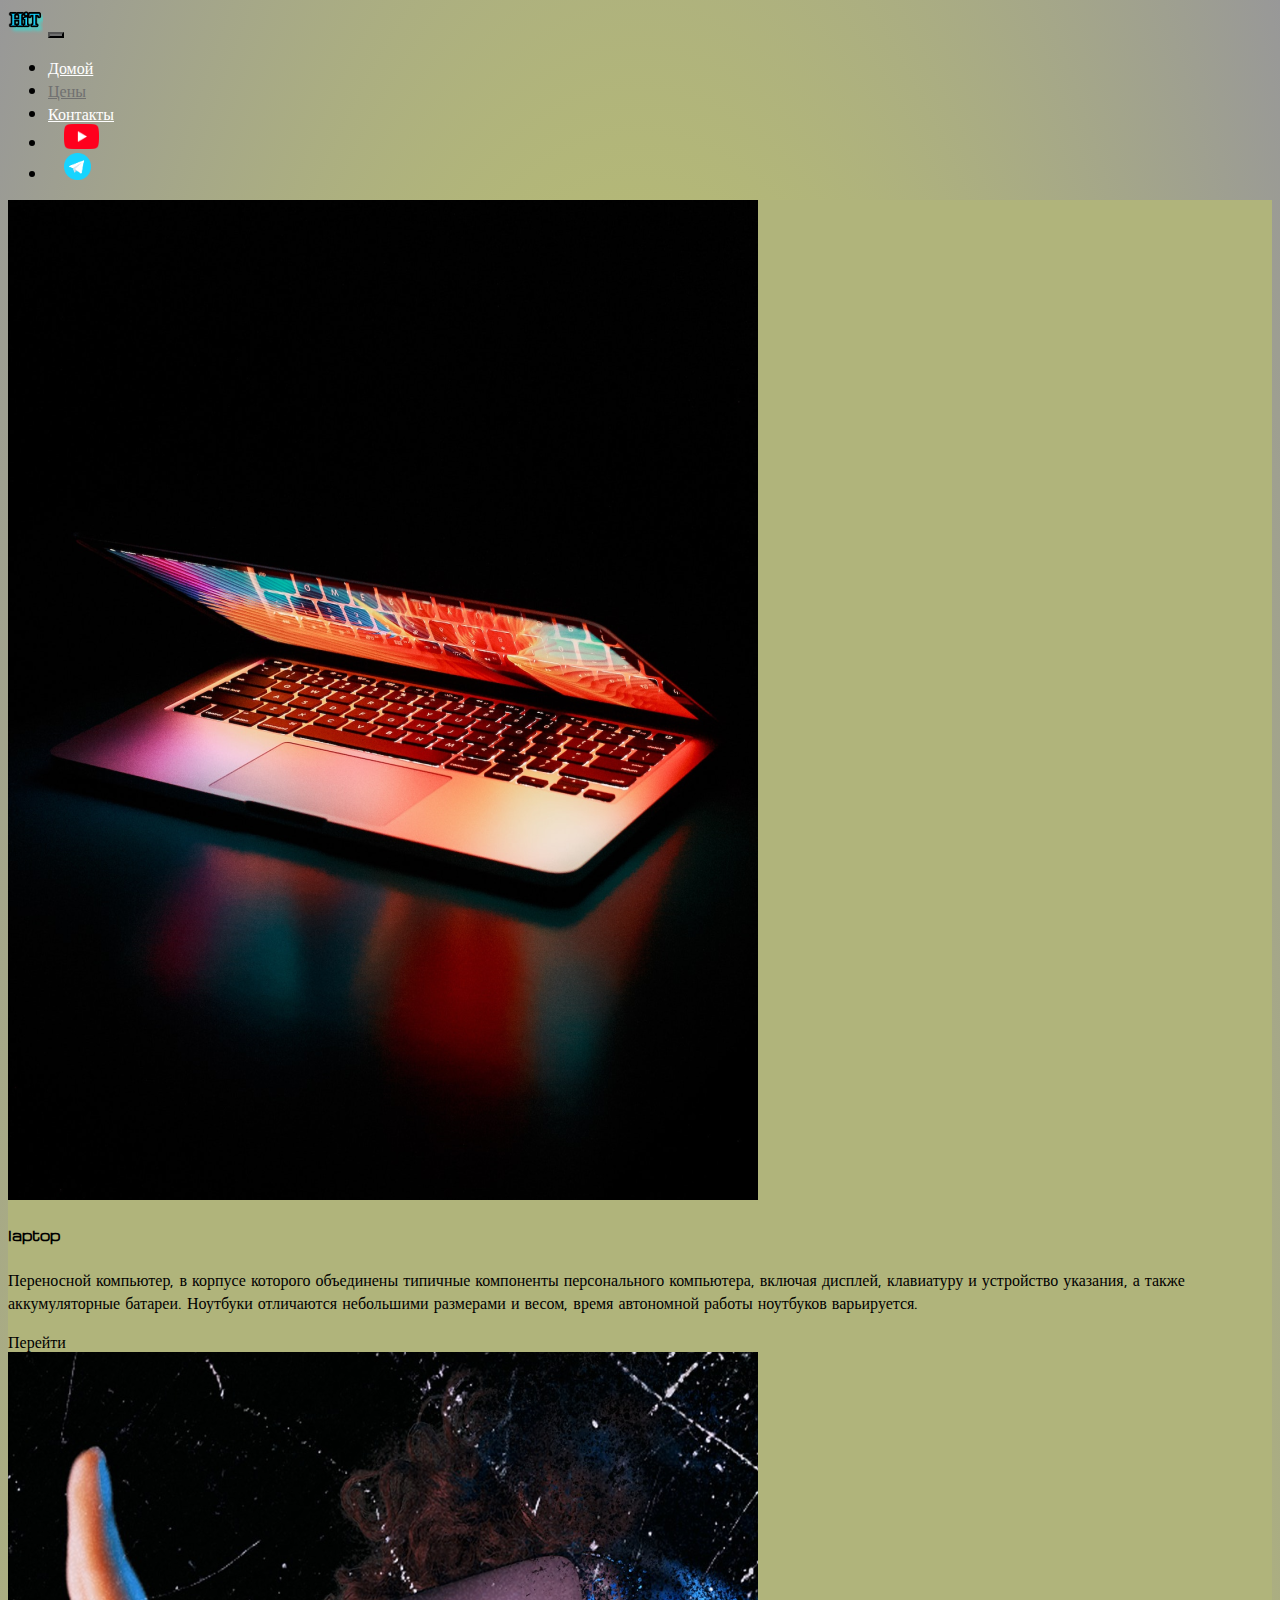
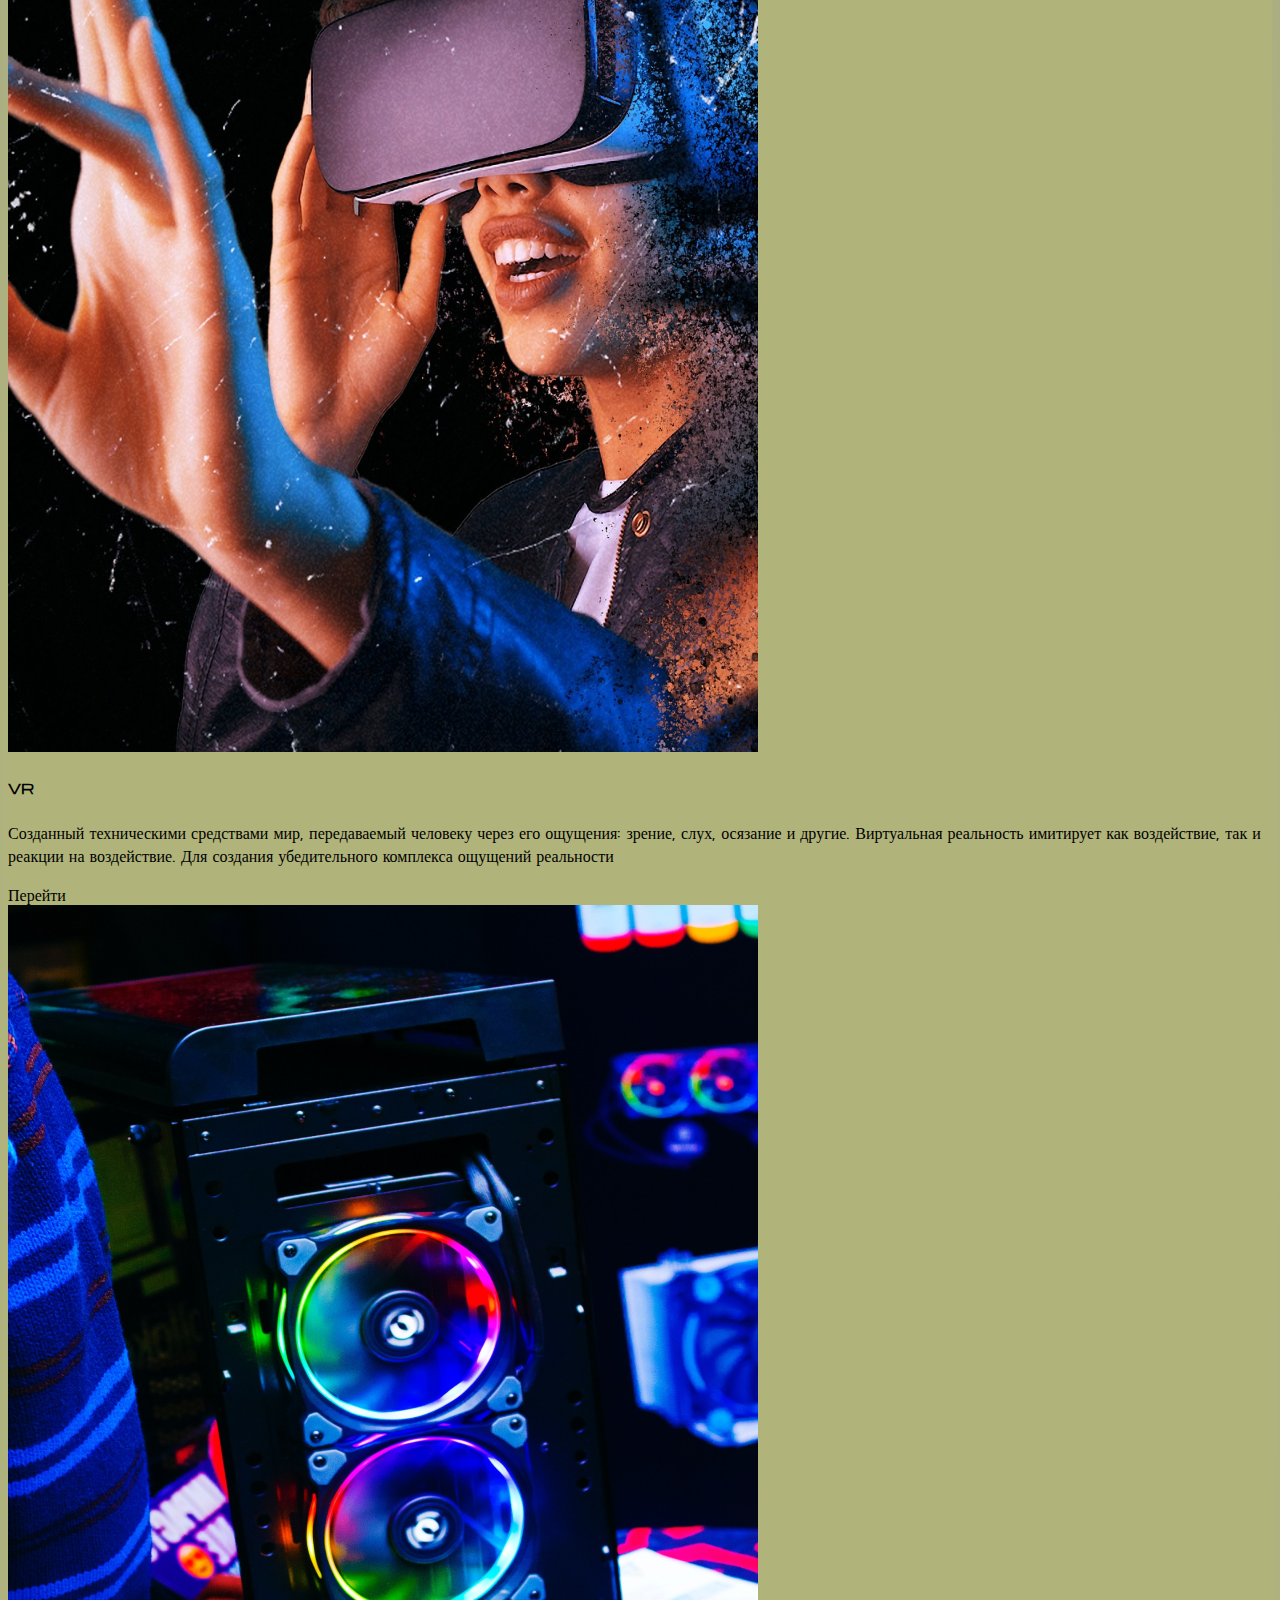
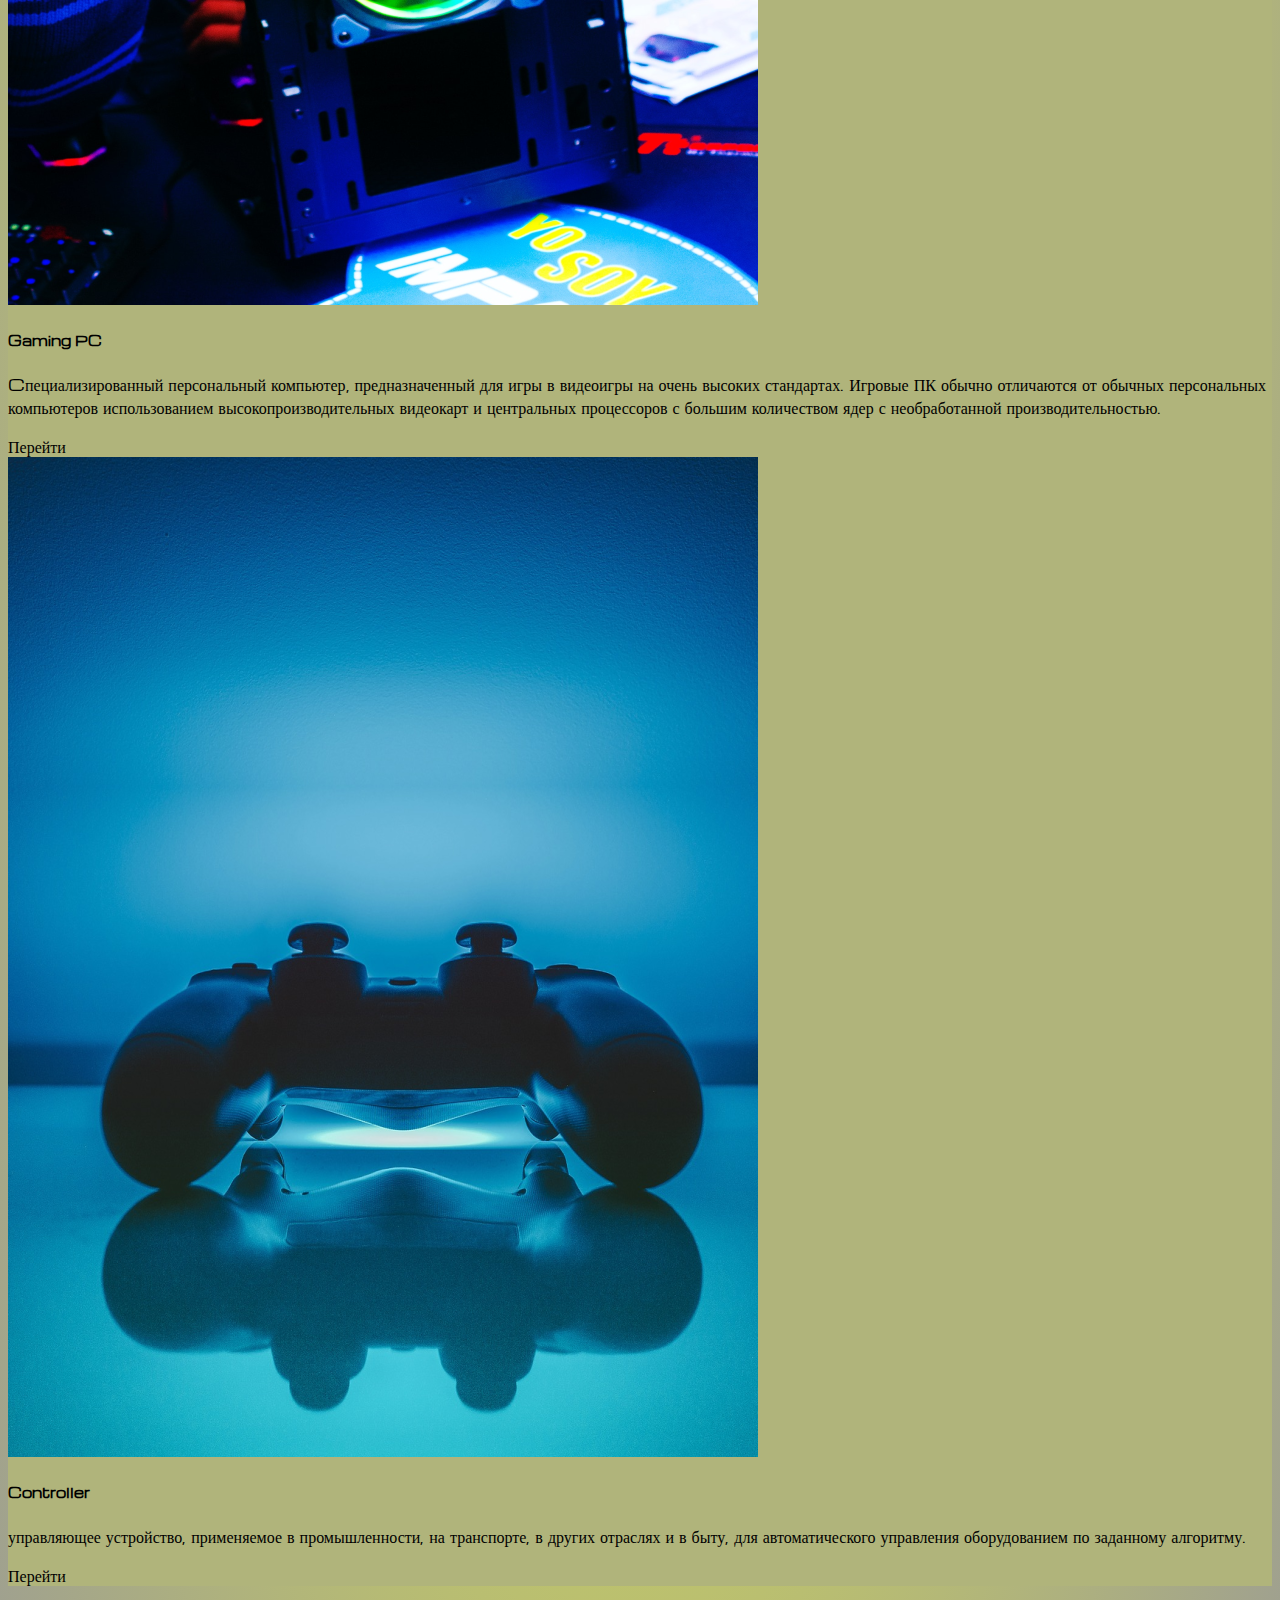
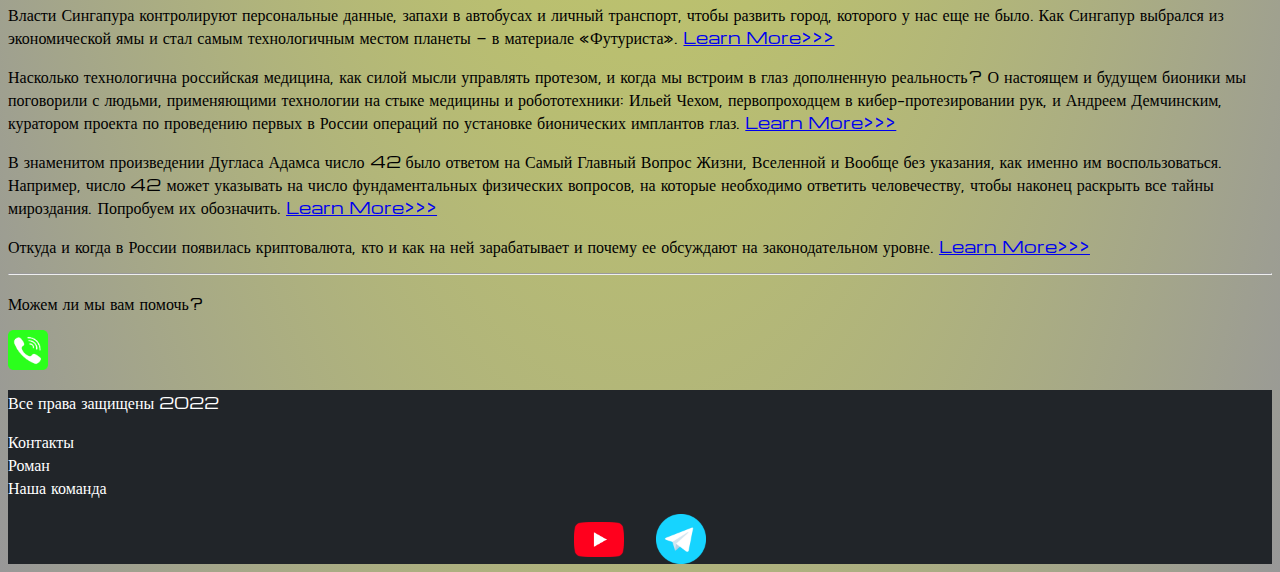
<file: pricing.html>
<!DOCTYPE html>
<html lang="en">

<head>
    <meta charset="UTF-8" />
    <meta http-equiv="X-UA-Compatible" content="IE=edge" />
    <meta name="viewport" content="width=device-width, initial-scale=1.0" />
    <title>Мой второй сайт</title>
    <link href="https://cdn.jsdelivr.net/npm/bootstrap@5.3.0-alpha1/dist/css/bootstrap.min.css" rel="stylesheet"
        integrity="sha384-GLhlTQ8iRABdZLl6O3oVMWSktQOp6b7In1Zl3/Jr59b6EGGoI1aFkw7cmDA6j6gD" crossorigin="anonymous">
    <!--  -->
    <link rel="stylesheet" href="source/styles/mycss.css"> <!-- подключил css -->

</head>

<body>
    <!-- -------------------------- -->
    <header>
        <nav class="navbar navbar-expand-lg bg-dark">
            <div class="container-fluid">
                <a class="navbar-brand" href="/"><img src="source/files/logo.png" alt=""></a>
                <button class="navbar-toggler" type="button" data-bs-toggle="collapse" data-bs-target="#navbarNav"
                    aria-controls="navbarNav" aria-expanded="false" aria-label="Toggle navigation">
                    <span class="navbar-toggler-icon"></span>
                </button>
                <div class="collapse navbar-collapse" id="navbarNav">
                    <ul class="navbar-nav">
                        <li class="nav-item">
                            <a class="nav-link" aria-current="page" href="/">Домой</a>
                        </li>
                        <li class="nav-item">
                            <a class="nav-link active" href="pricing.html">Цены</a>
                        </li>
<li class="nav-item">
                            <a class="nav-link" href="pricing.html">Контакты</a>
                        </li>
                        <li class="nav-item">
                            <a class="nav-link" href="pricing.html">
                                <img style="width: 35px; margin-inline: 1em;" src="source/files/yt.png" alt="">
                            </a>
                        </li>
                        <li class="nav-item">
                            <a class="nav-link" href="pricing.html">
                                <img style="width: 27px; margin-inline: 1em;" src="source/files/tg.png" alt="">
                            </a>
                        </li>

                    </ul>
                </div>
            </div>
        </nav>
    </header>
    <!-- -------------------------- -->
    <section>
        <div class="container-fluid mt-4">

            <div class="row">
                <div class="col-lg-1">

                </div>
                <div class="col-lg-8 col-md-12">
                    <div class="row">
                        <div class="col-lg-4 col-md-6 mt-4">
                            <div class="card">
                                <a href="#"><img src="source/images/laptop.png" class="card-img-top" alt="laptop"></a>
                                <div class="card-body">
                                    <h5 class="card-title"><a href="#">laptop</a></h5>
                                    <p class="card-text"><a href="#">
                                        Переносной компьютер, в корпусе которого объединены типичные
                                            компоненты персонального компьютера, включая дисплей, клавиатуру и устройство
                                            указания, а также аккумуляторные батареи. Ноутбуки отличаются небольшими
                                            размерами и весом, время автономной работы ноутбуков варьируется.
                                    </a></p>
                                    <a href="#" class="btn btn-primary">Перейти</a>
                                </div>
                            </div>
                        </div>
                        <div class="col-lg-4 col-md-6 mt-4">
                            <div class="card">
                                <img src="source/images/vr.png" class="card-img-top" alt="VR">
                                <div class="card-body">
                                    <h5 class="card-title">VR</h5>
                                    <p class="card-text">Созданный техническими средствами мир, передаваемый человеку
                                        через его ощущения: зрение, слух, осязание и другие. Виртуальная реальность
                                        имитирует как воздействие, так и реакции на воздействие. Для создания
                                        убедительного комплекса ощущений реальности</p>
                                    <a href="#" class="btn btn-primary">Перейти</a>
                                </div>
                            </div>
                        </div>
                        <div class="col-lg-4 col-md-6 mt-4">
                            <div class="card">
                                <img src="source/images/gaming pc.png" class="card-img-top" alt="Gaming PC">
                                <div class="card-body">
                                    <h5 class="card-title">Gaming PC</h5>
                                    <p class="card-text">Cпециализированный персональный компьютер, предназначенный для
                                        игры в видеоигры на очень высоких стандартах. Игровые ПК обычно отличаются от
                                        обычных персональных компьютеров использованием высокопроизводительных видеокарт
                                        и центральных процессоров с большим количеством ядер с необработанной
                                        производительностью.</p>
                                    <a href="#" class="btn btn-primary">Перейти</a>
                                </div>
                            </div>
                        </div>
                        <div class="col-lg-4 col-md-6 mt-4">
                            <div class="card">
                                <img src="source/images/controller.png" class="card-img-top" alt="Controller">
                                <div class="card-body">
                                    <h5 class="card-title">Controller</h5>
                                    <p class="card-text">управляющее устройство, применяемое в промышленности, на транспорте, в других отраслях и в быту, для автоматического управления оборудованием по заданному алгоритму.</p>
                                    <a href="#" class="btn btn-primary">Перейти</a>
                                </div>
                            </div>
                        </div>


                    </div>
                </div>
                <div class="col-lg-3 col-md-12">
                    <div class="row px-2">
                        <div class="col-ld-12 sidebar my-4">
                            <p>Власти Сингапура контролируют персональные данные, запахи в автобусах и личный транспорт, чтобы развить город, которого у нас еще не было. Как Сингапур выбрался из экономической ямы и стал самым технологичным местом планеты − в материале «Футуриста». <a href="#">Learn More>>></a></p>
                        </div>
                        <div class="col-ld-12 sidebar my-4">
                            <p>Насколько технологична российская медицина, как силой мысли управлять протезом, и когда мы встроим в глаз дополненную реальность? О настоящем и будущем бионики мы поговорили с людьми, применяющими технологии на стыке медицины и робототехники: Ильей Чехом, первопроходцем в кибер-протезировании рук, и Андреем Демчинским, куратором проекта по проведению первых в России операций по установке бионических имплантов глаз. <a href="#">Learn More>>></a></p>
                        </div>
                        <div class="col-ld-12 sidebar my-4">
                            <p>В знаменитом произведении Дугласа Адамса число 42 было ответом на Самый Главный Вопрос Жизни, Вселенной и Вообще без указания, как именно им воспользоваться. Например, число 42 может указывать на число фундаментальных физических вопросов, на которые необходимо ответить человечеству, чтобы наконец раскрыть все тайны мироздания. Попробуем их обозначить. <a href="#">Learn More>>></a></p>
                        </div>
                        <div class="col-ld-12 sidebar my-4">
                            <p>Откуда и когда в России появилась криптовалюта, кто и как на ней зарабатывает и почему ее обсуждают на законодательном уровне. <a href="https://futurist.ru/articles/1353-istoriya-kriptovalyuti-v-rossii-ot-surrogata-do-glavnogo-slova">Learn More>>></a></p>
                        </div>
                    </div>
                </div>
            </div>
                
        <div class="col-lg-12 col-md-12 text-center mt-4"><hr>
            <p>Можем ли мы вам помочь?</p>
        </div>
        <div class="col-lg-12 col-md-12 text-center">
            <img class="call-anim" style="width: 40px" src="source/files/phone.png" alt="">
        </div>
        </div>
    </section>
    <!-- -------------------------- -->
    <footer class="mt-4">
        <div class="container-fluid">
            <div class="row">
                <div class="col-lg-4 col-md-12 footer-text text-center">
                    <p>Все права защищены 2022</p>
                </div>
                <div class="col-lg-4 col-md-12 footer-text text-center">
                    <p>Контакты
                        <br>Роман<br>
                        Наша команда
                    </p>
                </div>
                <div class="col-lg-4 col-md-12 media-links">
                    <img style="width: 50px; margin-inline: 1em;" src="source/files/yt.png" alt="">
                    <img style="width: 50px; margin-inline: 1em;" src="source/files/tg.png" alt="">
                </div>
            </div>
        </div>
    </footer>
    <!-- -------------------------- -->
    <script src="https://cdn.jsdelivr.net/npm/bootstrap@5.3.0-alpha1/dist/js/bootstrap.bundle.min.js"
        integrity="sha384-w76AqPfDkMBDXo30jS1Sgez6pr3x5MlQ1ZAGC+nuZB+EYdgRZgiwxhTBTkF7CXvN"
        crossorigin="anonymous"></script>
</body>

</html>
</file>
<file: source/styles/mycss.css>
@import url('https://fonts.googleapis.com/css?family=Michroma&display=swap');

body {
    font-family: Michroma, serif;
    background: radial-gradient( #E82323 0%, #AD8A10 0%, #E7F33B 0%, #989898 100%, #000 100%);
    /* box-shadow: 0px 4px 43px 7px #40443E inset; */
}

/* Я уже дописал */
.carousel-indicators {
    justify-content: left;
}

.nav-link {
    color:rgb(255, 255, 255);
}

.navbar-nav .nav-link.active {
    color:rgb(112, 112, 112);
}

.navbar-brand img {
    width: 35px;
}

.navbar-toggler {
    background-color: rgb(112, 112, 112);;
}

.sidebar {
    background: radial-gradient(270deg, #E82323 0%, #AD8A10 0%, #E7F33B 0%, #989898 100%, #000 100%);
}

.card {
    /* не работает */
    background: #b0b47b;
    

}

.card a {
    text-decoration: none;
    color: black;
}

.slide-text {
    color: black;
    margin: auto auto;
}


.footer-text {
    color: rgb(255, 255, 255);
    margin: auto auto;
}

footer {

    background: #212529;
}

.media-links {
    display: flex;
    justify-content: center;
    align-items: center;
}

.call-anim {
    animation: myAnim 2s ease 0s infinite normal forwards;
}

@keyframes myAnim {
	0%,
	100% {
		transform: translateX(0%);
		transform-origin: 50% 50%;
	}

	15% {
		transform: translateX(-30px) rotate(-6deg);
	}

	30% {
		transform: translateX(15px) rotate(6deg);
	}

	45% {
		transform: translateX(-15px) rotate(-3.6deg);
	}

	60% {
		transform: translateX(9px) rotate(2.4deg);
	}

	75% {
		transform: translateX(-6px) rotate(-1.2deg);
	}
}

@media (max-width: 755px) {
    .carousel-indicators {
        display: none;
    }
}
</file>
